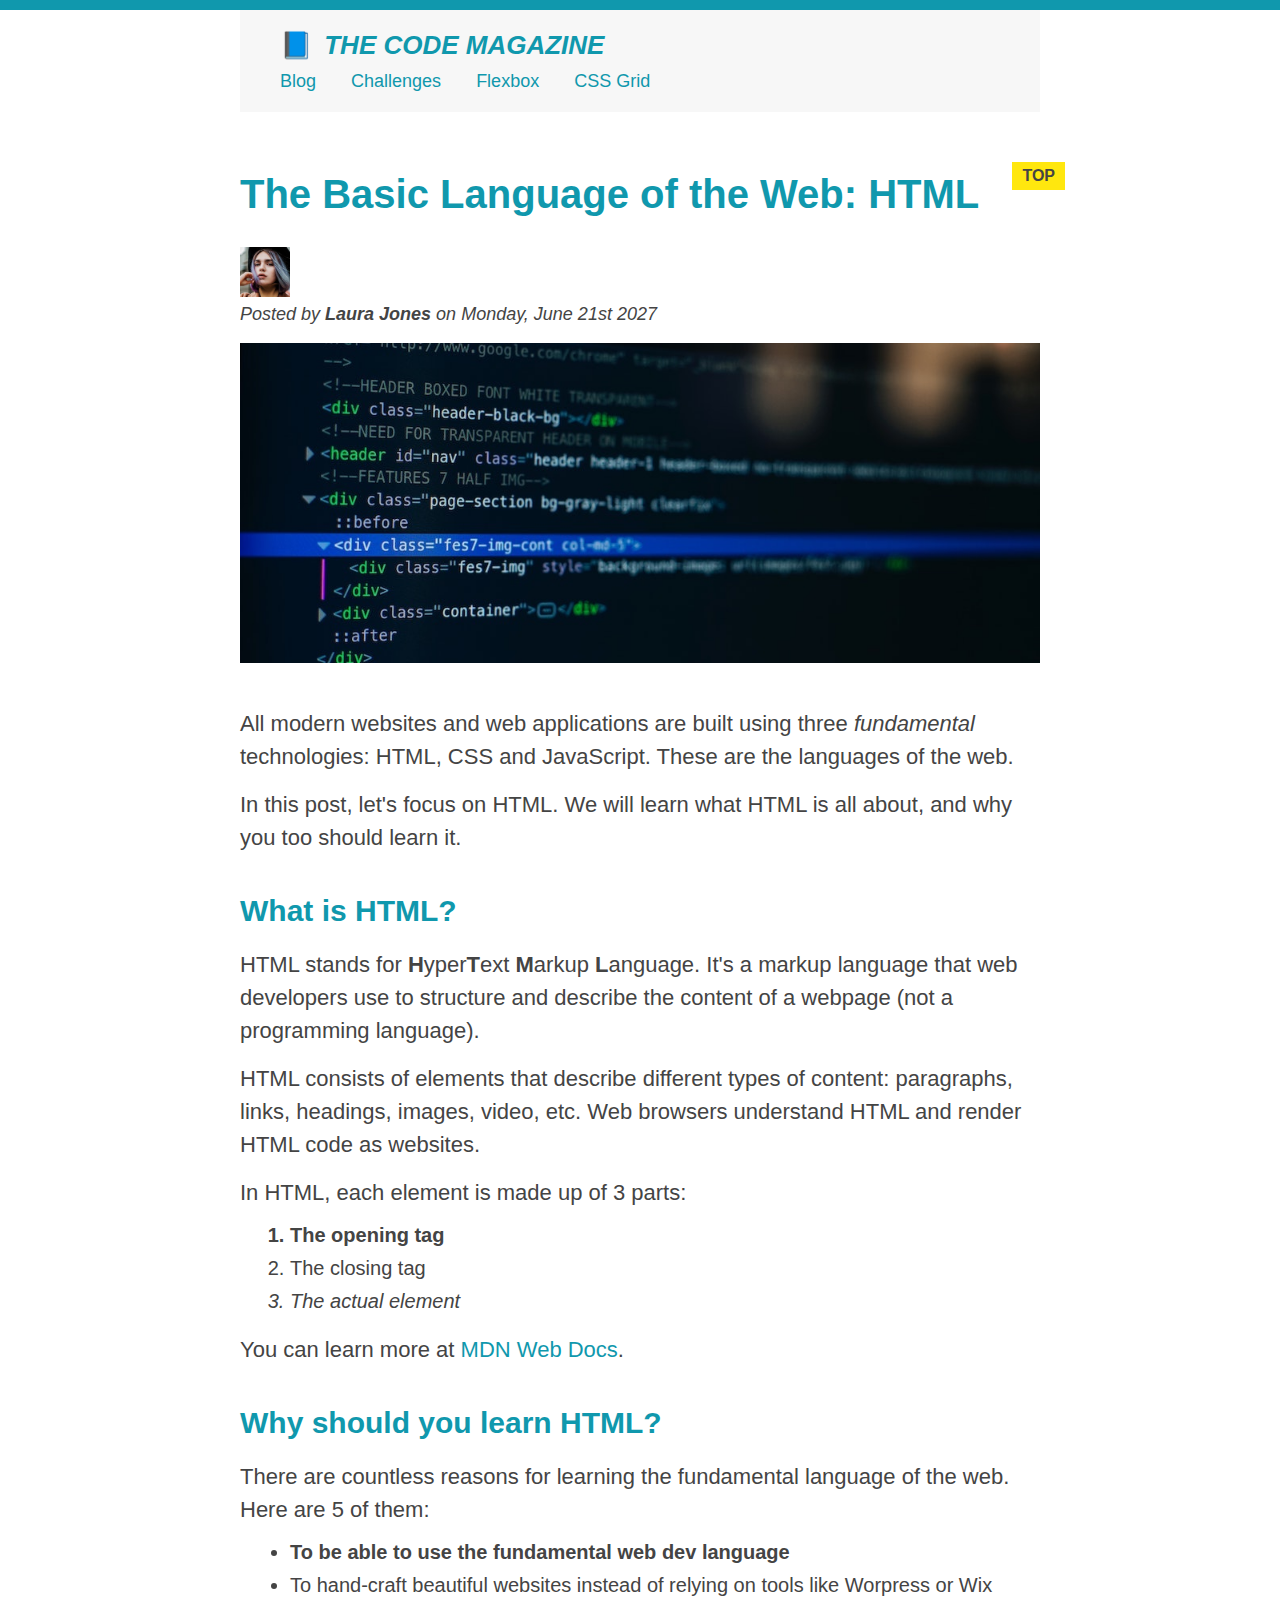
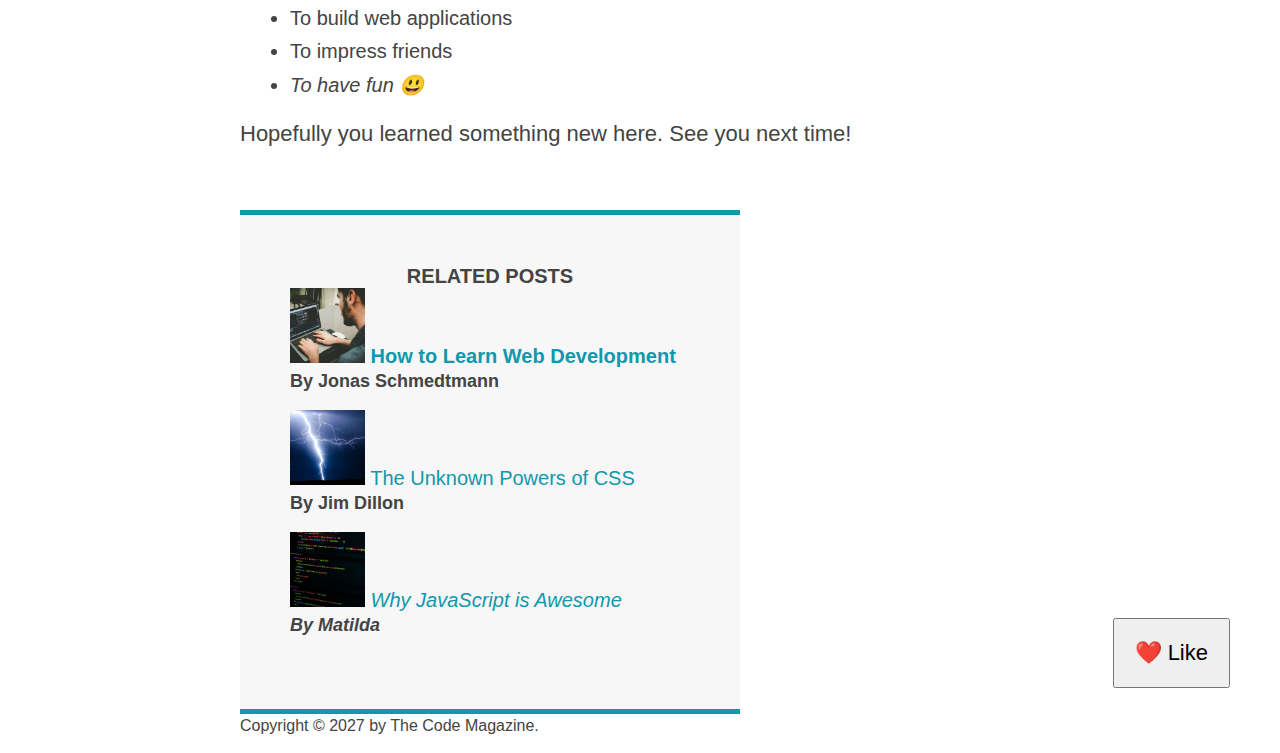
<file: index.html>
<!DOCTYPE html>
<html lang="en">
  <head>
    <meta charset="UTF-8" />
    <link href="style.css" rel="stylesheet" />

    <title>The Basic Language of the Web: HTML</title>
  </head>

  <body>
    <!--
    <h1>The Basic Language of the Web: HTML</h1>
    <h2>The Basic Language of the Web: HTML</h2>
    <h3>The Basic Language of the Web: HTML</h3>
    <h4>The Basic Language of the Web: HTML</h4>
    <h5>The Basic Language of the Web: HTML</h5>
    <h6>The Basic Language of the Web: HTML</h6>
    -->

    <div class="container">
      <header class="main-header">
        <h1>📘 The Code Magazine</h1>

        <nav>
          <!-- <strong>This is the navigation</strong> -->
          <a href="blog.html">Blog</a>
          <a href="#">Challenges</a>
          <a href="flexbox.html">Flexbox</a>
          <a href="grid.html">CSS Grid</a>
        </nav>
      </header>

      <article>
        <header class="post-header">
          <h2>The Basic Language of the Web: HTML</h2>

          <img
            src="img/laura-jones.jpg"
            alt="Headshot of Laura Jones"
            height="50"
            width="50"
          />

          <p id="author">
            Posted by <strong>Laura Jones</strong> on Monday, June 21st 2027
          </p>

          <img
            src="img/post-img.jpg"
            alt="HTML code on a screen"
            width="500"
            height="200"
            class="post-img"
          />
          <button>❤️ Like</button>
        </header>

        <p>
          All modern websites and web applications are built using three
          <em>fundamental</em>
          technologies: HTML, CSS and JavaScript. These are the languages of the
          web.
        </p>

        <p>
          In this post, let's focus on HTML. We will learn what HTML is all
          about, and why you too should learn it.
        </p>

        <h3>What is HTML?</h3>
        <p>
          HTML stands for <strong>H</strong>yper<strong>T</strong>ext
          <strong>M</strong>arkup <strong>L</strong>anguage. It's a markup
          language that web developers use to structure and describe the content
          of a webpage (not a programming language).
        </p>
        <p>
          HTML consists of elements that describe different types of content:
          paragraphs, links, headings, images, video, etc. Web browsers
          understand HTML and render HTML code as websites.
        </p>
        <p>In HTML, each element is made up of 3 parts:</p>

        <ol>
          <li class="first-li">The opening tag</li>
          <li>The closing tag</li>
          <li>The actual element</li>
        </ol>

        <p>
          You can learn more at
          <a
            href="https://developer.mozilla.org/en-US/docs/Web/HTML"
            target="_blank"
            >MDN Web Docs</a
          >.
        </p>

        <h3>Why should you learn HTML?</h3>

        <p>
          There are countless reasons for learning the fundamental language of
          the web. Here are 5 of them:
        </p>

        <ul>
          <li class="first-li">
            To be able to use the fundamental web dev language
          </li>
          <li>
            To hand-craft beautiful websites instead of relying on tools like
            Worpress or Wix
          </li>
          <li>To build web applications</li>
          <li>To impress friends</li>
          <li>To have fun 😃</li>
        </ul>

        <p>Hopefully you learned something new here. See you next time!</p>
      </article>

      <aside>
        <h4>Related posts</h4>

        <ul class="related">
          <li>
            <img
              src="img/related-1.jpg"
              alt="Person programming"
              width="75"
              height="75"
            />
            <a href="#">How to Learn Web Development</a>
            <p class="related-author">By Jonas Schmedtmann</p>
          </li>
          <li>
            <img
              src="img/related-2.jpg"
              alt="Lightning"
              width="75"
              height="75"
            />
            <a href="#">The Unknown Powers of CSS</a>
            <p class="related-author">By Jim Dillon</p>
          </li>
          <li>
            <img
              src="img/related-3.jpg"
              alt="JavaScript code on a screen"
              width="75"
              height="75"
            />
            <a href="#">Why JavaScript is Awesome</a>
            <p class="related-author">By Matilda</p>
          </li>
        </ul>
      </aside>

      <footer>
        <p id="copyright" class="copyright text">
          Copyright &copy; 2027 by The Code Magazine.
        </p>
      </footer>
    </div>
  </body>
</html>
</file>
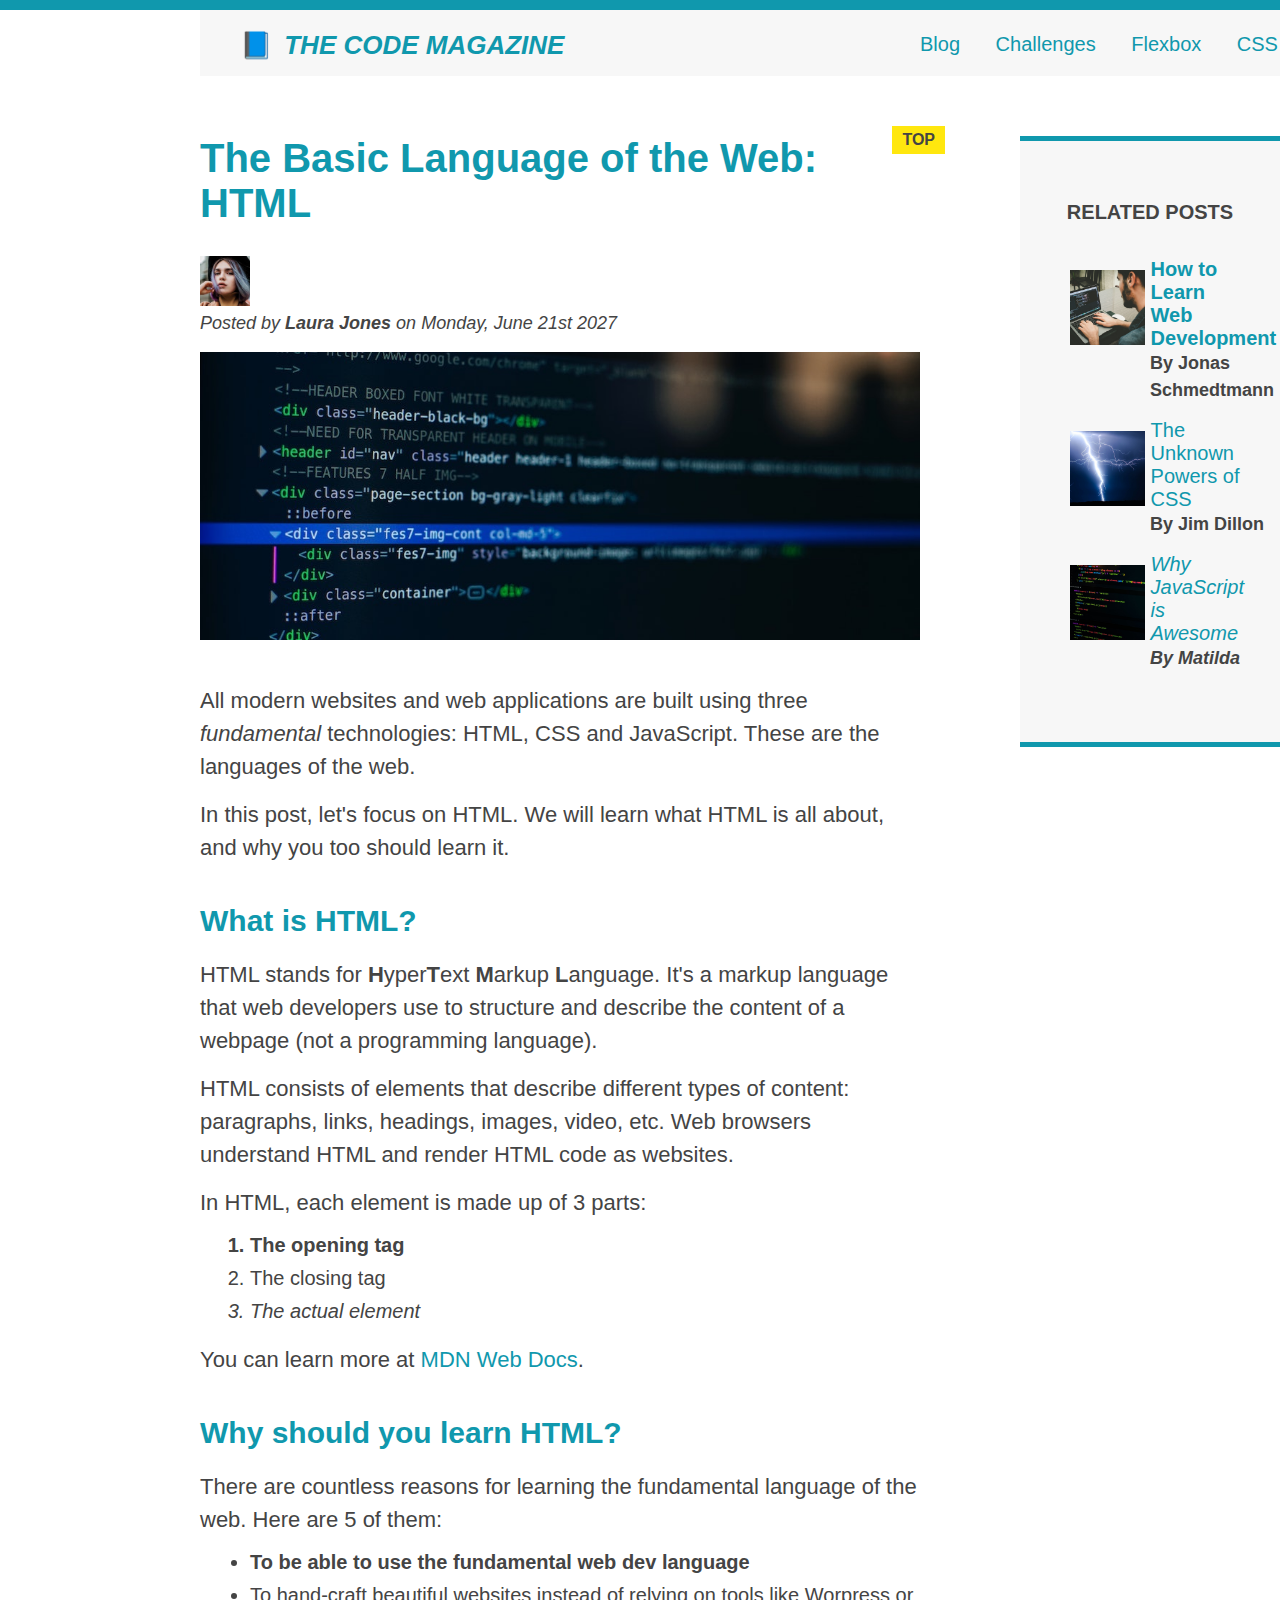
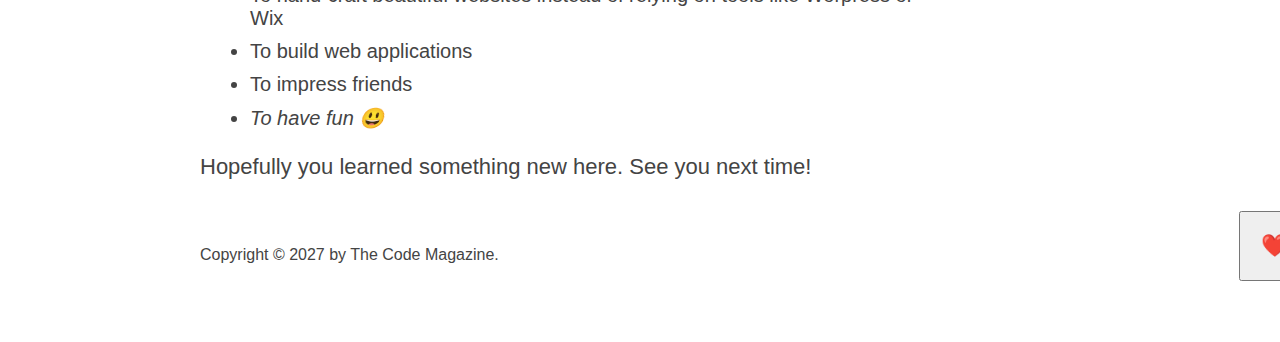
<file: flexbox.html>
<!DOCTYPE html>
<html lang="en">
  <head>
    <meta charset="UTF-8" />
    <link href="flexbox_style.css" rel="stylesheet" />

    <title>The Basic Language of the Web: HTML</title>
  </head>

  <body>
    <header class="main-header">
      <h1>📘 The Code Magazine</h1>

      <nav>
        <a href="blog.html">Blog</a>
        <a href="#">Challenges</a>
        <a href="#">Flexbox</a>
        <a href="grid.html">CSS Grid</a>
      </nav>
    </header>

    <div class="container">
      <div class="first-child">
        <article>
          <header class="post-header">
            <h2>The Basic Language of the Web: HTML</h2>

            <img
              src="img/laura-jones.jpg"
              alt="Headshot of Laura Jones"
              height="50"
              width="50"
            />

            <p id="author">
              Posted by <strong>Laura Jones</strong> on Monday, June 21st 2027
            </p>

            <img
              src="img/post-img.jpg"
              alt="HTML code on a screen"
              width="500"
              height="200"
              class="post-img"
            />
            <button>❤️ Like</button>
          </header>

          <p>
            All modern websites and web applications are built using three
            <em>fundamental</em>
            technologies: HTML, CSS and JavaScript. These are the languages of
            the web.
          </p>

          <p>
            In this post, let's focus on HTML. We will learn what HTML is all
            about, and why you too should learn it.
          </p>

          <h3>What is HTML?</h3>
          <p>
            HTML stands for <strong>H</strong>yper<strong>T</strong>ext
            <strong>M</strong>arkup <strong>L</strong>anguage. It's a markup
            language that web developers use to structure and describe the
            content of a webpage (not a programming language).
          </p>
          <p>
            HTML consists of elements that describe different types of content:
            paragraphs, links, headings, images, video, etc. Web browsers
            understand HTML and render HTML code as websites.
          </p>
          <p>In HTML, each element is made up of 3 parts:</p>

          <ol>
            <li class="first-li">The opening tag</li>
            <li>The closing tag</li>
            <li>The actual element</li>
          </ol>

          <p>
            You can learn more at
            <a
              href="https://developer.mozilla.org/en-US/docs/Web/HTML"
              target="_blank"
              >MDN Web Docs</a
            >.
          </p>

          <h3>Why should you learn HTML?</h3>

          <p>
            There are countless reasons for learning the fundamental language of
            the web. Here are 5 of them:
          </p>

          <ul>
            <li class="first-li">
              To be able to use the fundamental web dev language
            </li>
            <li>
              To hand-craft beautiful websites instead of relying on tools like
              Worpress or Wix
            </li>
            <li>To build web applications</li>
            <li>To impress friends</li>
            <li>To have fun 😃</li>
          </ul>

          <p>Hopefully you learned something new here. See you next time!</p>
        </article>
        <footer>
          <p id="copyright" class="copyright text">
            Copyright &copy; 2027 by The Code Magazine.
          </p>
        </footer>
      </div>

      <div class="second-child">
        <aside>
          <h4 class="hh4">Related posts</h4>

          <ul class="related">
            <li>
              <img
                src="img/related-1.jpg"
                alt="Person programming"
                width="75"
                height="75"
              />
              <a class="a1" href="#">How to Learn Web Development</a>
              <p class="related-author">By Jonas Schmedtmann</p>
            </li>
            <li>
              <img
                src="img/related-2.jpg"
                alt="Lightning"
                width="75"
                height="75"
              />
              <a class="a1" href="#">The Unknown Powers of CSS</a>
              <p class="related-author">By Jim Dillon</p>
            </li>
            <li>
              <img
                src="img/related-3.jpg"
                alt="JavaScript code on a screen"
                width="75"
                height="75"
              />
              <a class="a1" href="#">Why JavaScript is Awesome</a>
              <p class="related-author">By Matilda</p>
            </li>
          </ul>
        </aside>
      </div>
    </div>
  </body>
</html>
</file>
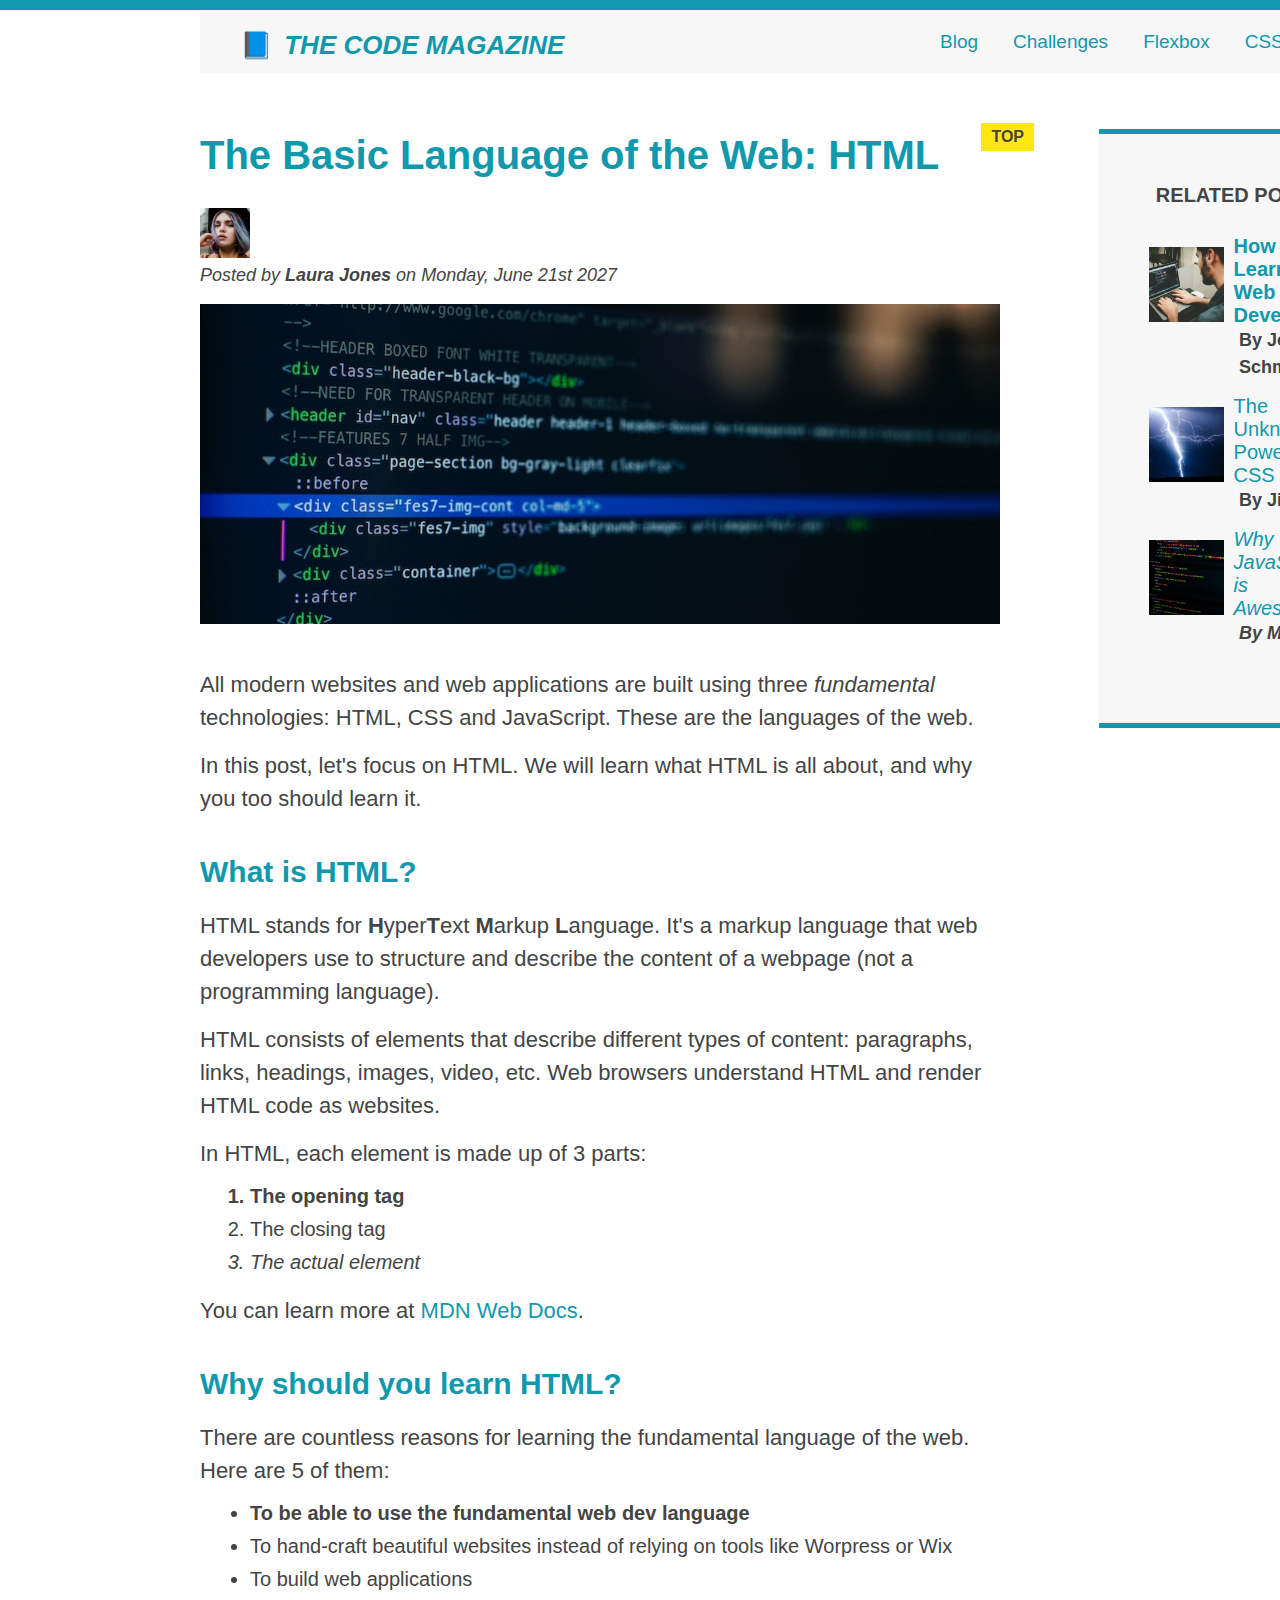
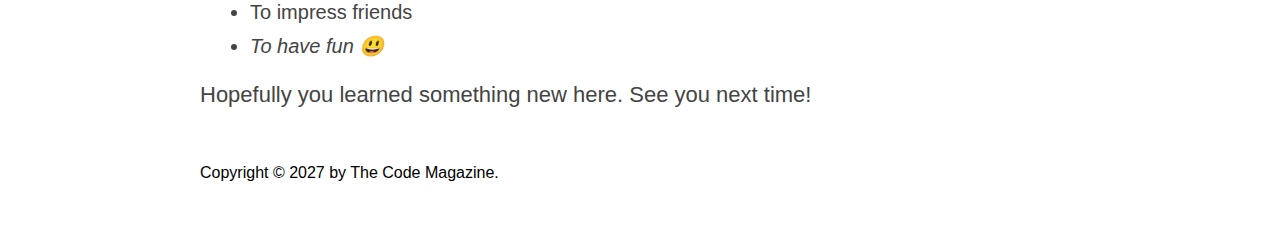
<file: grid.html>
<!DOCTYPE html>
<html lang="en">
  <head>
    <meta charset="UTF-8" />
    <link href="grid_style.css" rel="stylesheet" />

    <title>The Basic Language of the Web: HTML</title>
  </head>

  <body>
    <div class="container">
      <div class="first-child">
        <header class="main-header">
          <h1 class="hh1">📘 The Code Magazine</h1>

          <nav>
            <a href="blog.html">Blog</a>
            <a href="#">Challenges</a>
            <a href="flexbox.html">Flexbox</a>
            <a href="#">CSS Grid</a>
          </nav>
        </header>

        <article>
          <header class="post-header">
            <h2>The Basic Language of the Web: HTML</h2>

            <img
              src="img/laura-jones.jpg"
              alt="Headshot of Laura Jones"
              height="50"
              width="50"
            />

            <p id="author">
              Posted by <strong>Laura Jones</strong> on Monday, June 21st 2027
            </p>

            <img
              src="img/post-img.jpg"
              alt="HTML code on a screen"
              width="500"
              height="200"
              class="post-img"
            />
            <button>❤️ Like</button>
          </header>

          <p>
            All modern websites and web applications are built using three
            <em>fundamental</em>
            technologies: HTML, CSS and JavaScript. These are the languages of
            the web.
          </p>

          <p>
            In this post, let's focus on HTML. We will learn what HTML is all
            about, and why you too should learn it.
          </p>

          <h3>What is HTML?</h3>
          <p>
            HTML stands for <strong>H</strong>yper<strong>T</strong>ext
            <strong>M</strong>arkup <strong>L</strong>anguage. It's a markup
            language that web developers use to structure and describe the
            content of a webpage (not a programming language).
          </p>
          <p>
            HTML consists of elements that describe different types of content:
            paragraphs, links, headings, images, video, etc. Web browsers
            understand HTML and render HTML code as websites.
          </p>
          <p>In HTML, each element is made up of 3 parts:</p>

          <ol>
            <li class="first-li">The opening tag</li>
            <li>The closing tag</li>
            <li>The actual element</li>
          </ol>

          <p>
            You can learn more at
            <a
              href="https://developer.mozilla.org/en-US/docs/Web/HTML"
              target="_blank"
              >MDN Web Docs</a
            >.
          </p>

          <h3>Why should you learn HTML?</h3>

          <p>
            There are countless reasons for learning the fundamental language of
            the web. Here are 5 of them:
          </p>

          <ul>
            <li class="first-li">
              To be able to use the fundamental web dev language
            </li>
            <li>
              To hand-craft beautiful websites instead of relying on tools like
              Worpress or Wix
            </li>
            <li>To build web applications</li>
            <li>To impress friends</li>
            <li>To have fun 😃</li>
          </ul>

          <p>Hopefully you learned something new here. See you next time!</p>

          <footer>
            <p id="copyright" class="copyright text">
              Copyright &copy; 2027 by The Code Magazine.
            </p>
          </footer>
        </article>
        <div class="second-child">
          <aside>
            <h4 class="hh4">Related posts</h4>

            <ul class="related">
              <li class="img1">
                <img
                  class="img1"
                  src="img/related-1.jpg"
                  alt="Person programming"
                  width="75"
                  height="75"
                />
                <a class="a1" href="#">How to Learn Web Development</a>
                <p class="related-author">By Jonas Schmedtmann</p>
              </li>
              <li>
                <img
                  src="img/related-2.jpg"
                  alt="Lightning"
                  width="75"
                  height="75"
                />
                <a class="a1" href="#">The Unknown Powers of CSS</a>
                <p class="related-author">By Jim Dillon</p>
              </li>
              <li>
                <img
                  src="img/related-3.jpg"
                  alt="JavaScript code on a screen"
                  width="75"
                  height="75"
                />
                <a class="a1" href="#">Why JavaScript is Awesome</a>
                <p class="related-author">By Matilda</p>
              </li>
            </ul>
          </aside>
        </div>
      </div>
    </div>
  </body>
</html>
</file>
<file: style.css>
* {
  /* border-top: 10px solid #1098ad; */
  margin: 0;
  padding: 0;
}

/* PAGE SECTIONS */
body {
  color: #444;
  font-family: sans-serif;

  border-top: 10px solid #1098ad;
  position: relative;
}

.container {
  width: 800px;
  /* margin-left: auto;
  margin-right: auto; */
  margin: 0 auto;
}

.main-header {
  background-color: #f7f7f7;
  /* padding: 20px;
  padding-left: 40px;
  padding-right: 40px; */
  padding: 20px 40px;
  margin-bottom: 60px;
  /* height: 80px; */
}

nav {
  font-size: 18px;
  /* text-align: center; */
}

article {
  margin-bottom: 60px;
}

.post-header {
  margin-bottom: 40px;
  /* position: relative; */
}

aside {
  background-color: #f7f7f7;
  border-top: 5px solid #1098ad;
  border-bottom: 5px solid #1098ad;
  /* padding-top: 50px;
  padding-bottom: 50px; */
  padding: 50px 0;
  width: 500px;
}

/* SMALLER ELEMENTS */
h1,
h2,
h3 {
  color: #1098ad;
}

h1 {
  font-size: 26px;
  text-transform: uppercase;
  font-style: italic;
}

h2 {
  font-size: 40px;
  margin-bottom: 30px;
}

h3 {
  font-size: 30px;
  margin-bottom: 20px;
  margin-top: 40px;
}

h4 {
  font-size: 20px;
  text-transform: uppercase;
  text-align: center;
}

p {
  font-size: 22px;
  line-height: 1.5;
  margin-bottom: 15px;
}

ul,
ol {
  margin-left: 50px;
  margin-bottom: 20px;
}

li {
  font-size: 20px;
  margin-bottom: 10px;
  /* display: inline; */
}

li:last-child {
  margin-bottom: 0;
}

/* footer p {
  font-size: 16px;
} */

/* article header p {
  font-style: italic;
} */

#author {
  font-style: italic;
  font-size: 18px;
}

#copyright {
  font-size: 16px;
}

.related-author {
  font-size: 18px;
  font-weight: bold;
}

/* ul {
  list-style: none;
} */

.related {
  list-style: none;
}

body {
  /* background-color: orangered; */
}

/* .first-li {
  font-weight: bold;
} */

li:first-child {
  font-weight: bold;
}

li:last-child {
  font-style: italic;
}

li:nth-child(even) {
  /* color: red; */
}

/* Misconception: this won't work! */
article p:first-child {
  color: red;
}

/* Styling links */
a:link {
  color: #1098ad;
  text-decoration: none;
}

a:visited {
  /* color: #777; */
  color: #1098ad;
}

a:hover {
  color: orangered;
  font-weight: bold;
  text-decoration: underline orangered;
}

a:active {
  background-color: black;
  font-style: italic;
}
/* LVHA */

.post-img {
  width: 100%;
  height: auto;
}

nav a:link {
  /* background-color: orangered;
  margin: 20px;
  padding: 20px;

  display: block; */

  margin-right: 30px;
  margin-top: 10px;
  display: inline-block;
}

nav a:link:last-child {
  margin-right: 0;
}

button {
  font-size: 22px;
  padding: 20px;
  cursor: pointer;

  position: absolute;
  /* top: 50px;
  left: 50px; */
  bottom: 50px;
  right: 50px;
}

h1::first-letter {
  font-style: normal;
  margin-right: 5px;
}

h3 + p::first-line {
  /* color: red; */
}

h2 {
  /* background-color: orange; */
  position: relative;
}

h2::before {
  content: "TOP";
  background-color: #ffe70e;
  color: #444;
  font-size: 16px;
  font-weight: bold;
  display: inline-block;
  padding: 5px 10px;
  position: absolute;
  top: -10px;
  right: -25px;
}

/* Resolving conflicts */
/* #copyright {
  color: red;
}

.copyright {
  color: blue;
}

.text {
  color: yellow;
}

footer p {
  color: green !important;
} */

/* nav a:link,
nav p {
  font-size: 18px;
} */
</file>
<file: flexbox_style.css>
* {
  /* border-top: 10px solid #1098ad; */
  margin: 0;
  padding: 0;
}

/* PAGE SECTIONS */
body {
  color: #444;
  font-family: sans-serif;

  border-top: 10px solid #1098ad;
  /* position: relative; */
}

.container {
  width: 100%;
  /* margin-left: auto;
  margin-right: auto; */
  margin: 0 auto;
  margin-bottom: 60px; 
  display: flex;
  /* flex-direction: column; */
  /* position: relative; */
 
}

.main-header {
  background-color: #f7f7f7;
  /* padding: 20px;
  padding-left: 40px;
  padding-right: 40px; */
  padding: 20px 40px;
  margin-bottom: 60px;
  /* border: 2px solid black; */
  width: 1100px;
  margin-left: 200px;
  /* height: 80px; */
}

nav {
  font-size: 20px;
  margin-left: 680px;
  margin-top: -38px;
  /* text-align: center; */
}
.first-child {
  /* width: 800px; */
  flex-basis: 800px;
  /* border: 2px solid black; */
  margin-left: 200px;
  position: relative;
}
.second-child {
  /* border: 2px solid black; */
  /* width: 270px; */
  flex-basis: 270px;
  margin-left: 100px;
  /* position: absolute; */
}

article {
  margin-bottom: 60px;
}

.post-header {
  margin-bottom: 40px;
  /* position: relative; */
}

aside {
  background-color: #f7f7f7;
  border-top: 5px solid #1098ad;
  border-bottom: 5px solid #1098ad;
  /* padding-top: 50px;
  padding-bottom: 50px; */
  padding: 50px 0;
  /* width: 0px; */
}

/* SMALLER ELEMENTS */
h1,
h2,
h3 {
  color: #1098ad;
}

h1 {
  /* border: 2px solid black; */
  font-size: 26px;
  text-transform: uppercase;
  font-style: italic;
}

h2 {
  font-size: 40px;
  margin-bottom: 30px;
}

h3 {
  font-size: 30px;
  margin-bottom: 20px;
  margin-top: 40px;
}

h4 {
  font-size: 20px;
  text-transform: uppercase;
  text-align: center;
  
}

p {
  font-size: 22px;
  line-height: 1.5;
  margin-bottom: 15px;
}

ul,
ol {
  margin-left: 50px;
  margin-bottom: 20px;
}

li {
  font-size: 20px;
  margin-bottom: 10px;
  /* display: inline; */
}

li:last-child {
  margin-bottom: 0;
}

/* footer p {
  font-size: 16px;
} */

/* article header p {
  font-style: italic;
} */

#author {
  font-style: italic;
  font-size: 18px;
}

#copyright {
  font-size: 16px;
}

.related-author {
  font-size: 18px;
  font-weight: bold;
  width: 130px;
  /* border: 2px solid black; */
  margin-left: 80px;
  /* margin-top: 2px; */
  /* margin-bottom: 70px; */
}

/* ul {
  list-style: none;
} */

.related {
  list-style: none;
}



/* .first-li {
  font-weight: bold;
} */

li:first-child {
  font-weight: bold;
}

li:last-child {
  font-style: italic;
}

/* Misconception: this won't work! */
article p:first-child {
  color: red;
}
/* aside link styling0 */
.a1 {
  /* border: 2px solid black; */
  width: 100px;
  /* margin-top: -800px; */
  display: inline-block;
}
.hh4 {
  margin-bottom: 34px;
  margin-top: 10px;
  font-weight: bold;
}

/* Styling links */
a:link {
  color: #1098ad;
  text-decoration: none;
}



a:visited {
  /* color: #777; */
  color: #1098ad;
}

a:hover {
  color: orangered;
  font-weight: bold;
  text-decoration: underline orangered;
}

a:active {
  background-color: black;
  font-style: italic;
}
/* LVHA */

.post-img {
  width: 100%;
  height: auto;
}

nav a:link {
  /* background-color: orangered;
  margin: 20px;
  padding: 20px;

  display: block; */

  margin-right: 30px;
  margin-top: 10px;
  display: inline-block;
}

nav a:link:last-child {
  margin-right: 0;
}

button {
  font-size: 22px;
  padding: 20px;
  cursor: pointer;

  position: absolute;
  /* top: 50px;
  left: 50px; */
  bottom: 1px;
  right: -436px;
}

h1::first-letter {
  font-style: normal;
  margin-right: 5px;
}

h2 {
  /* background-color: orange; */
  position: relative;
}

h2::before {
  content: "TOP";
  background-color: #ffe70e;
  color: #444;
  font-size: 16px;
  font-weight: bold;
  display: inline-block;
  padding: 5px 10px;
  position: absolute;
  top: -10px;
  right: -25px;
}

/* Resolving conflicts */
/* #copyright {
  color: red;
}

.copyright {
  color: blue;
}

.text {
  color: yellow;
}

footer p {
  color: green !important;
} */

/* nav a:link,
nav p {
  font-size: 18px;
} */
</file>
<file: grid_style.css>
* {
  /* border-top: 10px solid #1098ad; */
  margin: 0;
  padding: 0;
}

/* PAGE SECTIONS */
body {
  color: #444;
  font-family: sans-serif;

  border-top: 10px solid #1098ad;
  /* position: relative; */
}

.container {
  width: 100%;
  position: relative;
  /* margin-left: auto;
  margin-right: auto; */
  /* border: 4px solid black; */
  margin: 0 auto;
  display: grid;
  grid-template-areas: 'header header header header'
                       'main main main sidebar';
}


.first-child {
  grid-area: header;
  margin-left: 200px;
  position: absolute;
}

.second-child {
  grid-area: sidebar;
  /* margin-top: 180px; */
  position: absolute;
  right: 1px;
}



.main-header {
  background-color: #f7f7f7;
  /* padding: 20px;
  padding-left: 40px;
  padding-right: 40px; */
  padding: 20px 40px;
  margin-bottom: 60px;
  /* height: 80px; */
  /* border: 2px solid black; */
  width: 1100px;
  grid-area: main;
}

nav {
  font-size: 18px;
  /* border: 2px solid black; */
  margin-left: 700px;
  margin-top: -40px;
  /* width: 1100px; */
  /* text-align: center; */
}

article {
  margin-bottom: 60px;
  /* border: 2px solid black; */
  width: 800px;
}

.post-header {
  margin-bottom: 40px;
  /* position: relative; */
}

aside {
  background-color: #f7f7f7;
  border-top: 5px solid #1098ad;
  border-bottom: 5px solid #1098ad;
  /* padding-top: 50px;
  padding-bottom: 50px; */
  padding: 50px 0;
  width: 280px;
  /* margin-right: 1800px; */
  margin-top: -1716px;
  
}

/* SMALLER ELEMENTS */
h1,
h2,
h3 {
  color: #1098ad;
}

h1 {
  font-size: 26px;
  text-transform: uppercase;
  font-style: italic;
}

h2 {
  font-size: 40px;
  margin-bottom: 30px;
}

h3 {
  font-size: 30px;
  margin-bottom: 20px;
  margin-top: 40px;
}

h4 {
  font-size: 20px;
  text-transform: uppercase;
  text-align: center;
  margin-bottom: 40px;
}

p {
  font-size: 22px;
  line-height: 1.5;
  margin-bottom: 15px;
}

ul,
ol {
  margin-left: 50px;
  margin-bottom: 20px;
}

li {
  font-size: 20px;
  margin-bottom: 10px;
  /* display: inline; */
}

li:last-child {
  margin-bottom: 0;
}

/* footer p {
  font-size: 16px;
} */

/* article header p {
  font-style: italic;
} */

#author {
  font-style: italic;
  font-size: 18px;
}
.a1 {
  display: inline-block;
 /* border: 2px solid black; */
 /* margin-top: -880px; */
 width: 100px;
 margin-top: -130px;

 margin-left: 4px;
}



#copyright {
  font-size: 16px;
  color: black;
  margin-top: 50px;
}

.related-author {
  font-size: 18px;
  width: 120px;
  margin-left: 90px;
  margin-bottom: 26px;
  font-weight: bold;
  /* border: 2px solid black; */

}

/* ul {
  list-style: none;
} */

.related {
  list-style: none;
}



/* .first-li {
  font-weight: bold;
} */

li:first-child {
  font-weight: bold;
}

li:last-child {
  font-style: italic;
}



/* Misconception: this won't work! */
article p:first-child {
  color: red;
}

/* Styling links */
a:link {
  color: #1098ad;
  text-decoration: none;
}

a:visited {
  /* color: #777; */
  color: #1098ad;
}

a:hover {
  color: orangered;
  font-weight: bold;
  text-decoration: underline orangered;
}

a:active {
  background-color: black;
  font-style: italic;
}
/* LVHA */

.post-img {
  width: 100%;
  height: auto;
}

nav a:link {
  /* background-color: orangered;
  margin: 20px;
  padding: 20px;

  display: block; */
  font-size: 19px;

  margin-right: 30px;
  margin-top: 10px;
  display: inline-block;
}

nav a:link:last-child {
  margin-right: 0;
}

button {
  font-size: 22px;
  padding: 20px;
  cursor: pointer;

  position: absolute;
  /* top: 50px;
  left: 50px; */
  bottom: 50px;
  right: -66px;
}

h1::first-letter {
  font-style: normal;
  margin-right: 5px;
}


h2 {
  /* background-color: orange; */
  position: relative;
}

h2::before {
  content: "TOP";
  background-color: #ffe70e;
  color: #444;
  font-size: 16px;
  font-weight: bold;
  display: inline-block;
  padding: 5px 10px;
  position: absolute;
  top: -10px;
  right: -34px;
}

/* Resolving conflicts */
/* #copyright {
  color: red;
}

.copyright {
  color: blue;
}

.text {
  color: yellow;
}

footer p {
  color: green !important;
} */

/* nav a:link,
nav p {
  font-size: 18px;
} */
</file>
